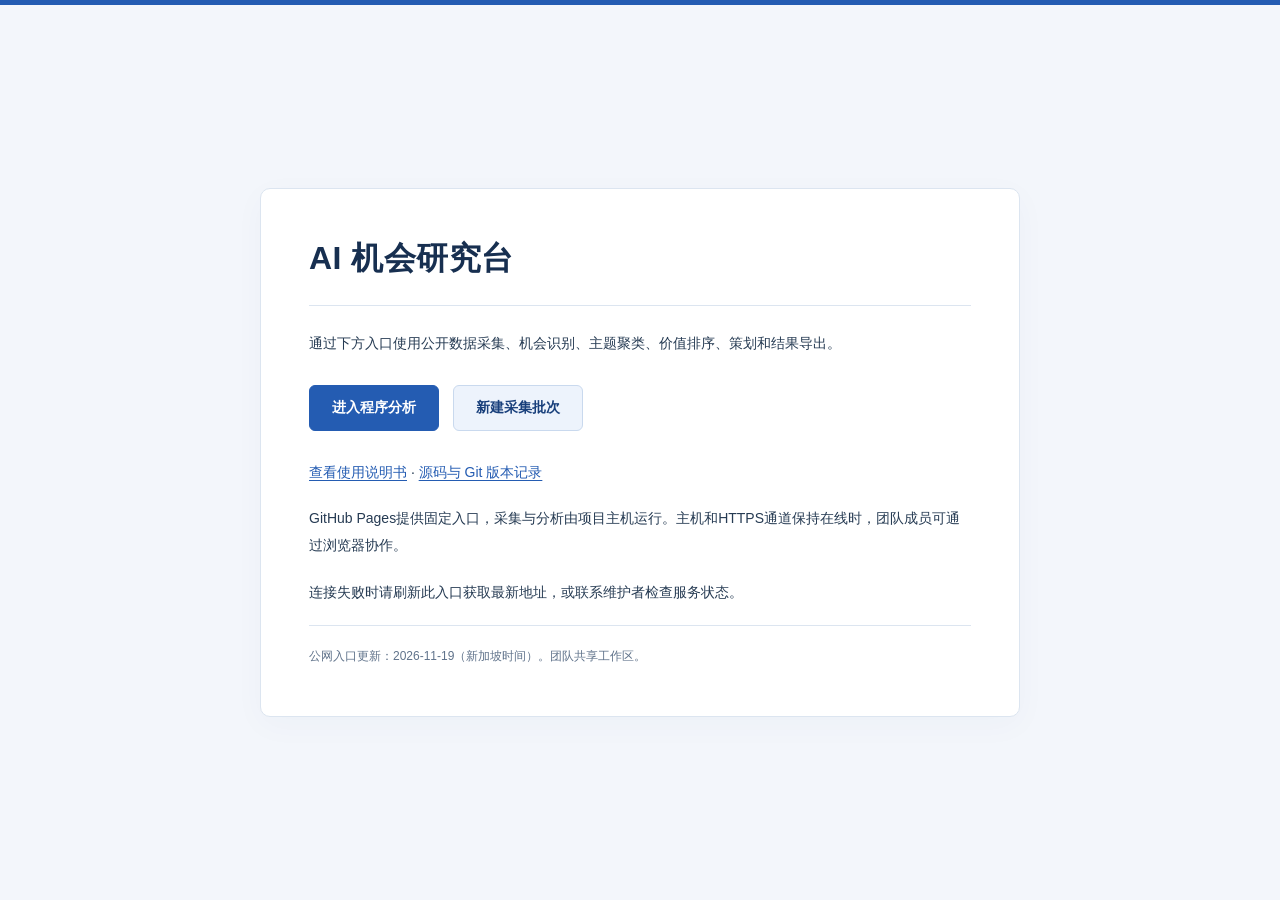
<file: docs/index.html>
<!doctype html>
<html lang="zh-CN"><head>
<meta charset="utf-8"><meta name="viewport" content="width=device-width,initial-scale=1">
<title>AI 机会研究台 · 在线入口</title>
<style>
:root{font-family:-apple-system,BlinkMacSystemFont,"Segoe UI","Microsoft YaHei",sans-serif;color:#263b53;background:#f3f6fb}
*{box-sizing:border-box}
body{display:grid;min-height:100vh;place-items:center;margin:0;border-top:5px solid #245cb2}
main{width:min(760px,calc(100% - 40px));background:#fff;padding:48px;border:1px solid #dce5f0;border-radius:10px;box-shadow:0 8px 32px #183f7b08;margin:32px 20px}
h1{font-size:32px;letter-spacing:.5px;color:#172f50;margin:0 0 24px;padding-bottom:24px;border-bottom:1px solid #dce5f0}
p{line-height:1.9;font-size:14px;margin:20px 0}
a{color:#245cb2;text-underline-offset:3px}
a.button{display:inline-block;background:#245cb2;color:#fff;padding:13px 22px;border:1px solid #245cb2;border-radius:6px;text-decoration:none;font-weight:600;margin:8px 10px 8px 0;font-size:14px}
a.button+a.button{color:#183f7b;background:#edf3fc;border-color:#c9d9ee}
a.button:hover{background:#183f7b;color:#fff}
a:focus-visible{outline:3px solid #759fe1;outline-offset:4px}
small{display:block;color:#60738b;font-size:12px;border-top:1px solid #dce5f0;padding-top:20px;line-height:1.8}
@media(max-width:520px){main{padding:28px 22px}h1{font-size:26px}a.button{display:block;margin:12px 0;text-align:center}}
</style>
</head><body><main>
<h1>AI 机会研究台</h1>
<p>通过下方入口使用公开数据采集、机会识别、主题聚类、价值排序、策划和结果导出。</p>
<a class="button" href="https://zones-republic-burns-roll.trycloudflare.com/local">进入程序分析</a>
<a class="button" href="https://zones-republic-burns-roll.trycloudflare.com/">新建采集批次</a>
<p><a href="https://github.com/Drinkwater10086/opportunity-app/blob/main/USER_GUIDE.md">查看使用说明书</a> · <a href="https://github.com/Drinkwater10086/opportunity-app">源码与 Git 版本记录</a></p>
<p>GitHub Pages提供固定入口，采集与分析由项目主机运行。主机和HTTPS通道保持在线时，团队成员可通过浏览器协作。</p>
<p>连接失败时请刷新此入口获取最新地址，或联系维护者检查服务状态。</p>
<small>公网入口更新：2026-11-19（新加坡时间）。团队共享工作区。</small>
</main></body></html>
</file>
